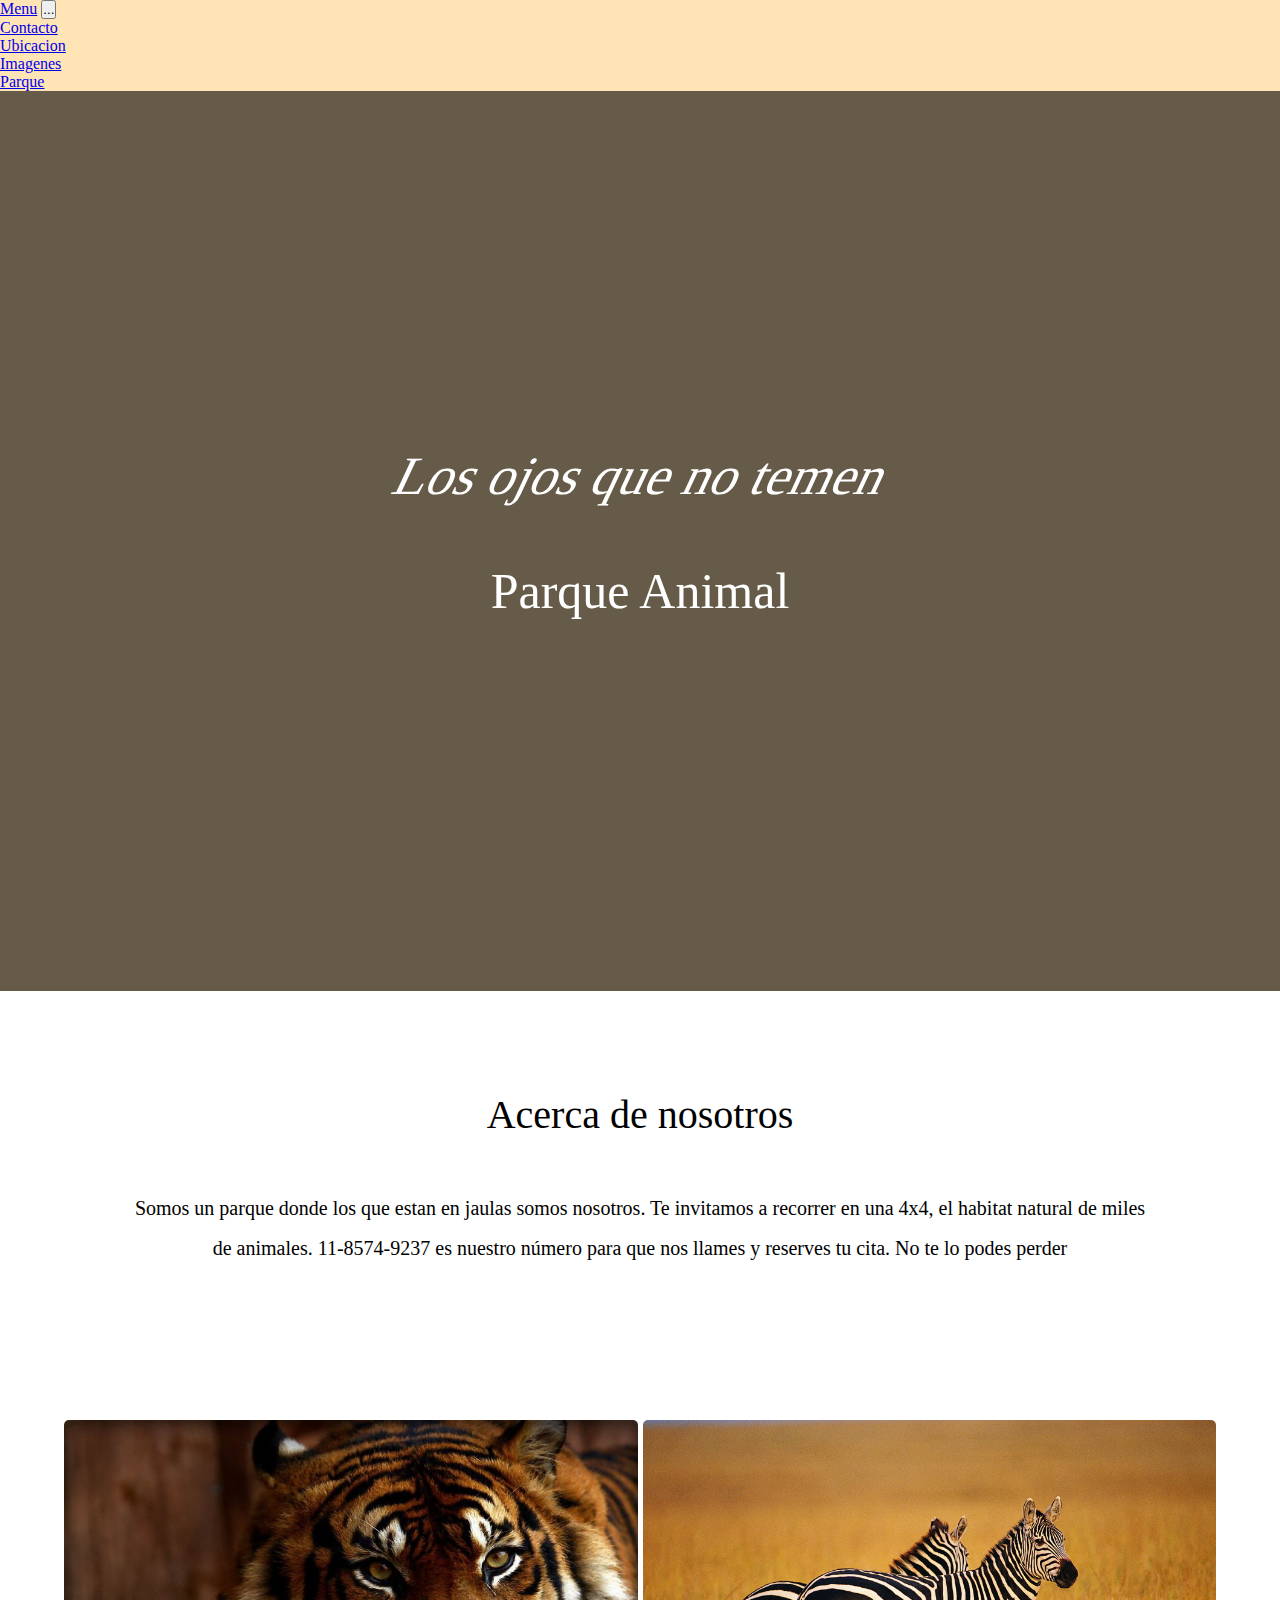
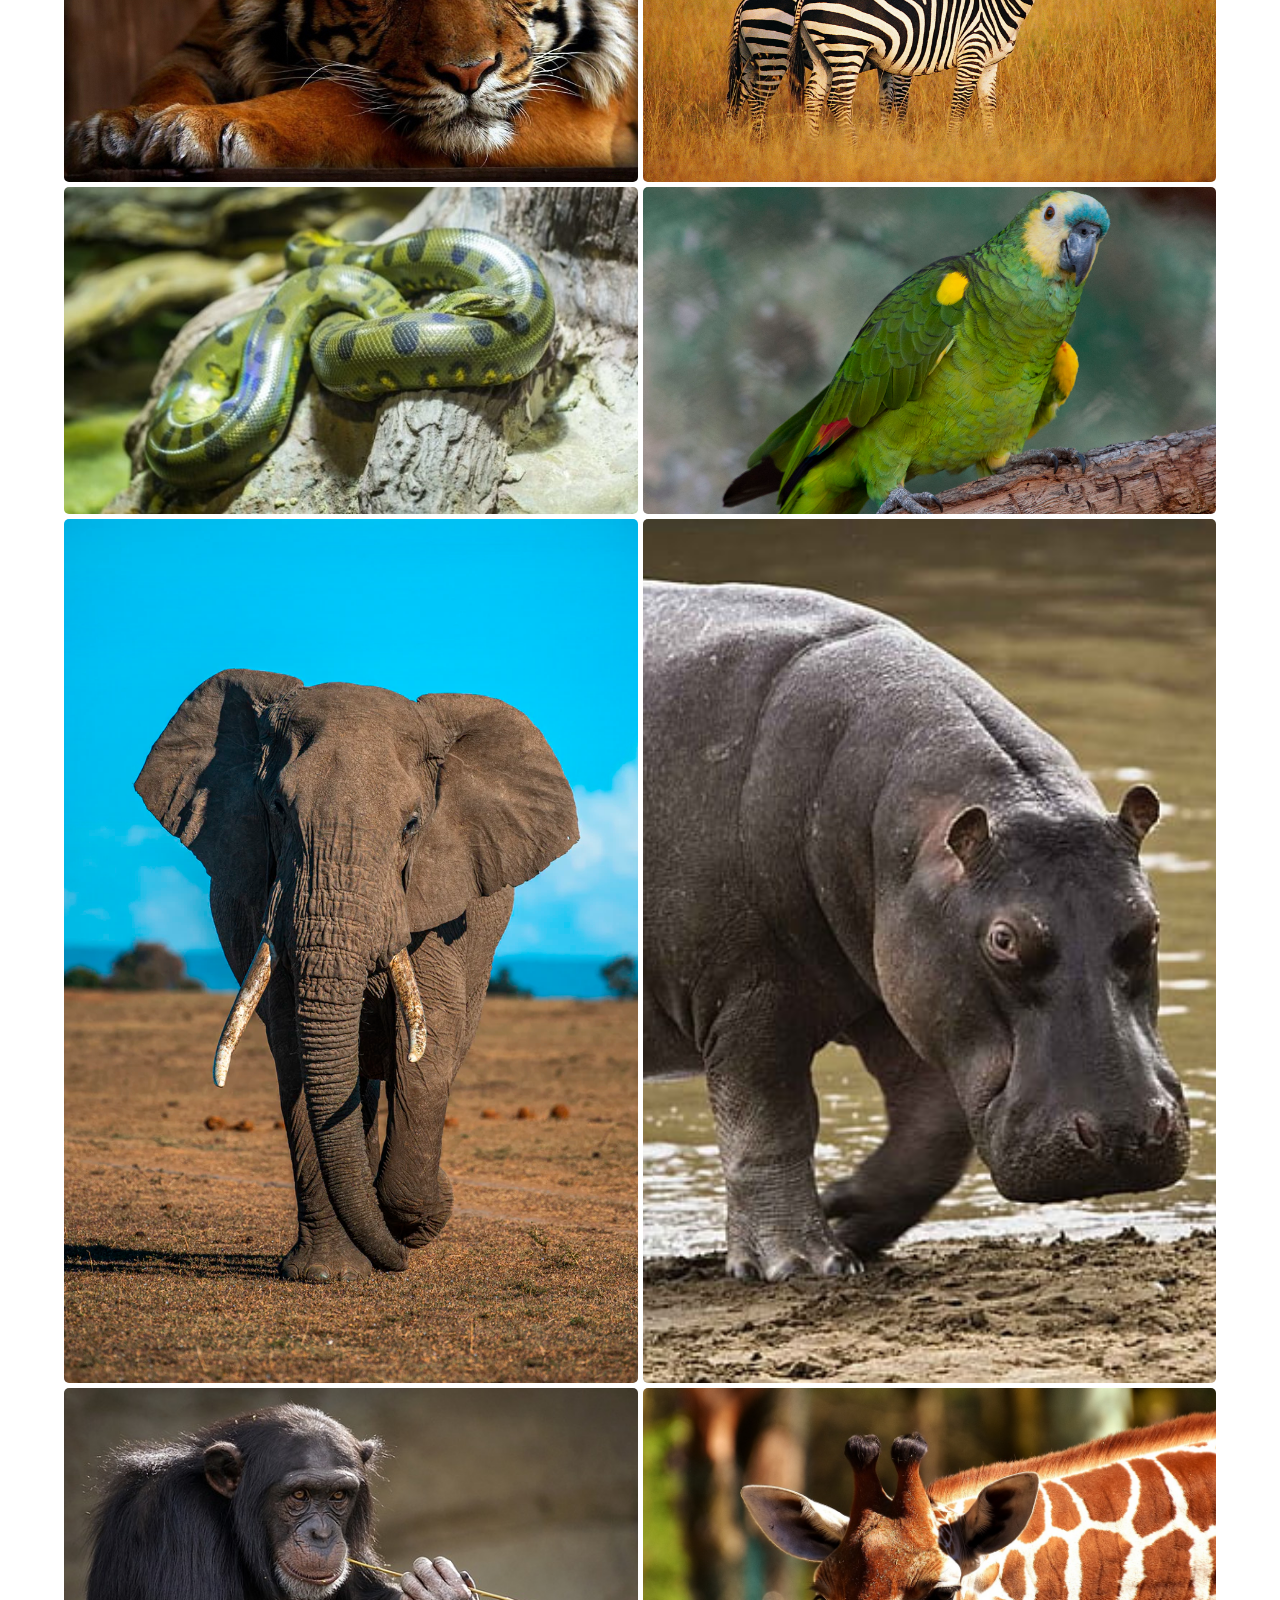
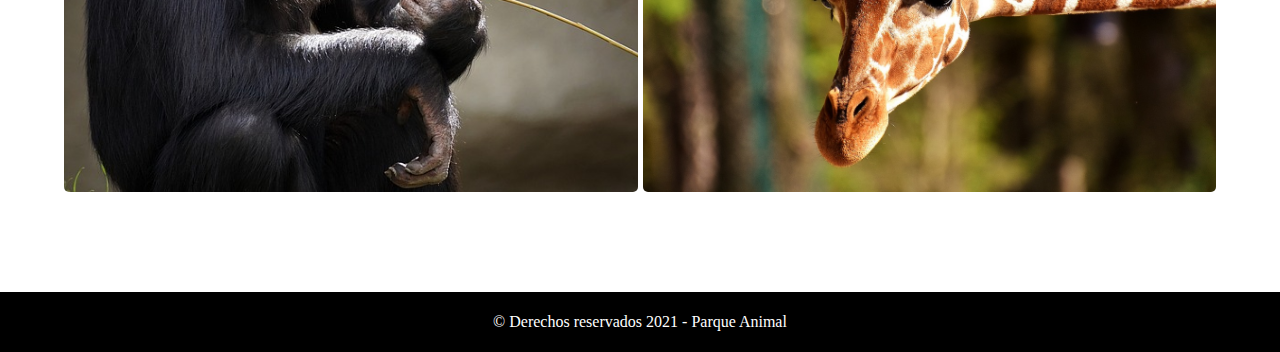
<file: index.html>
<!DOCTYPE html>
<html lang="en">
<head>
    <meta charset="UTF-8">
    <meta http-equiv="X-UA-Compatible" content="IE=edge">
    <meta name="viewport" content="width=device-width, initial-scale=1.0">
    <title>Parque Animal</title>
    <link rel="stylesheet" href="../css/estilos.css">
    <link rel="stylesheet" href="../css/table.css">
    <link rel="stylesheet" href="./sass/style.css">
    <link href="https://cdn.jsdelivr.net/npm/bootstrap@5.3.0-alpha1/dist/css/bootstrap.min.css" rel="stylesheet" integrity="sha384-GLhlTQ8iRABdZLl6O3oVMWSktQOp6b7In1Zl3/Jr59b6EGGoI1aFkw7cmDA6j6gD" crossorigin="anonymous">
  
  
</head>
   <body>
    <header>
    <nav class="navbar navbar bg-dark" data-bs-theme="dark">
        <div class="container-fluid">
          <a class="navbar-brand" href="#">Menu</a>
          <button class="navbar-toggler" type="botton" data-bs-toggle="collapse" data-bs-target="#navbarNav" aria-controls="navbarNav" aria-expanded="false" aria-label="Toggle navigation">
            <span class="navbar-toggler-icon">...</span>
          </button>
          <div class="collapse navbar-collapse" id="navbarNav">
            <ul class="navbar-nav">
              <li class="nav-item">
                <a class="nav-link active" aria-current="page" href="./PreEntrega2-Bello/contacto.html">Contacto</a>
              </li>
              <li class="nav-item">
                <a class="nav-link" href="./PreEntrega2-Bello/ubicacion.html">Ubicacion</a>
              </li>
              <li class="nav-item">
                <a class="nav-link" href="./PreEntrega2-Bello/img.html">Imagenes</a>
              </li>
              <li class="nav-item">
                <a class="nav-link" href="./PreEntrega2-Bello/parques.html">Parque</a>
              </li>
            </ul>
          </div>
        </div>
      </nav>



     <!-- imagen-->
     <figure class="imagen">
        <div class="welcome">
            <h4 class="frase" data-aos="fade-up-right">Los ojos que no temen</h4>
            <h2 class="logo"><a href="#">
                <i class="fa-regular fa-paw-claws"></i>
           Parque Animal
            </a></h2>
        </div>
     </figure>

    </header>

<main>
    <section class="aboutus">
        <div class="info">
            <h3>Acerca de nosotros</h3>
            <p>Somos un parque donde los que estan en jaulas somos nosotros. Te invitamos a recorrer en una 4x4, el habitat natural de miles de animales. 11-8574-9237 es nuestro número para que nos llames y reserves tu cita. No te lo podes perder</p>
            <hr>
        </div>
    </section>

    <!--galeria-->
    <section class="secciongaleria">
        <div class="contenidogaleria">
            <div class="img-card"><img src="./images/191160.jpg" alt="animal"></div>
            <div class="img-card"><img src="./images/420990.jpg" alt="animal"></div>
            <div class="img-card"><img src="./images/animales-de-la-selva-anaconda-e1562026552575.jpg" alt="animal"></div>
            <div class="img-card"><img src="./images/ANIMALES.jpg" alt="animal"></div>
            <div class="img-card"><img src="./images/d0e44f42e7b413b5ec220d7a342d77ef.png" alt="animal"></div>
            <div class="img-card"><img src="./images/HD-wallpaper-hippopotamus-nature-animals-other-entertainment.jpg" alt="animal"></div>
            <div class="img-card"><img src="./images/monkey-3703230_640.jpg" alt="animal"></div>
            <div class="img-card"><img src="./images/giraffe-2222908_1280.jpg" alt="animal"></div>
        </div>
    </section>
</main>

<!--footer-->
<footer>
    <div class="foot"><p>&copy; Derechos reservados 2021 - Parque Animal</p></div>
</footer>
    
<script src="https://cdn.jsdelivr.net/npm/bootstrap@5.3.0-alpha1/dist/js/bootstrap.bundle.min.js" integrity="sha384-w76AqPfDkMBDXo30jS1Sgez6pr3x5MlQ1ZAGC+nuZB+EYdgRZgiwxhTBTkF7CXvN" crossorigin="anonymous"></script>
</body>
</html>
</file>
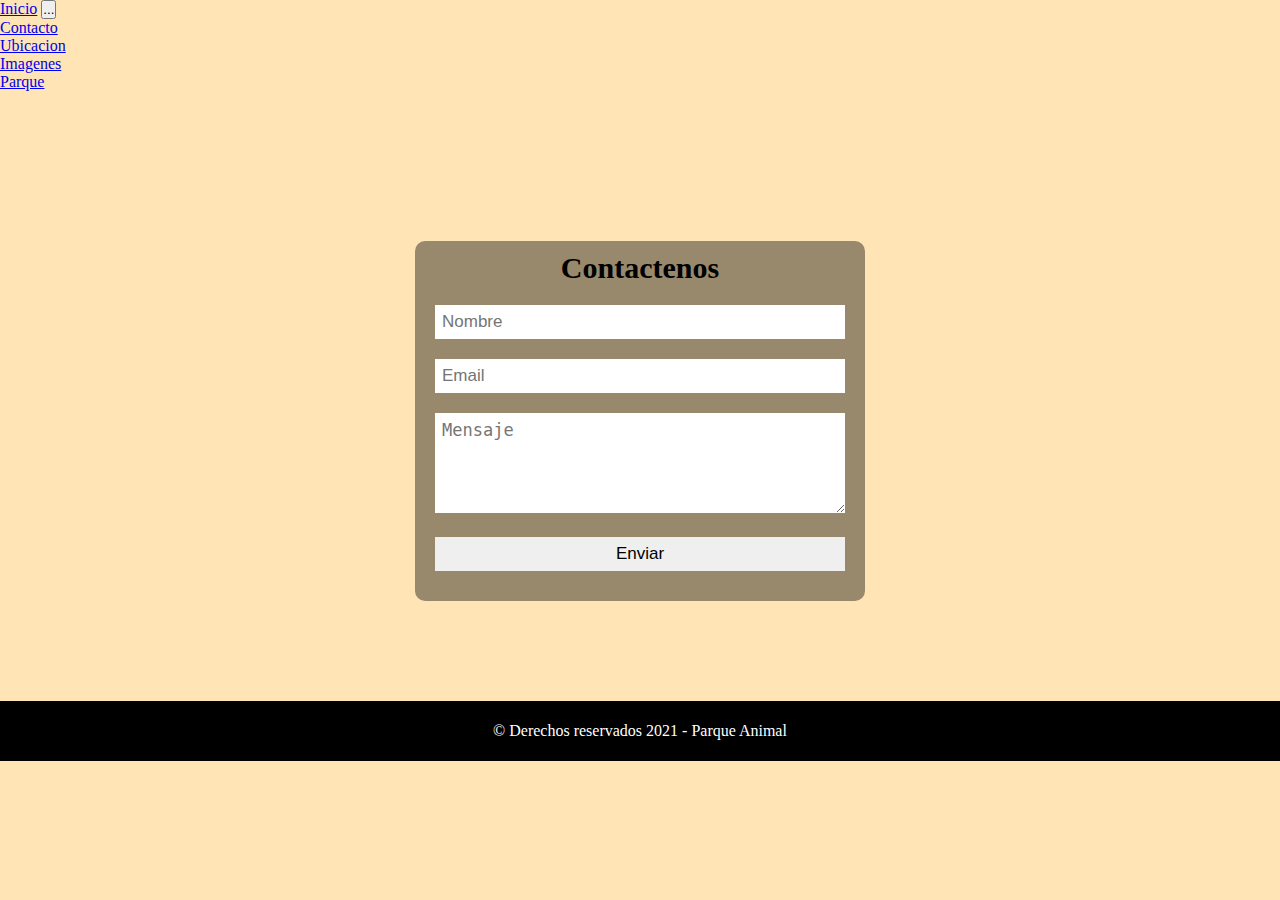
<file: PreEntrega2-Bello/contacto.html>
<!DOCTYPE html>
<html lang="en">
<head>
    <meta charset="UTF-8">
    <meta http-equiv="X-UA-Compatible" content="IE=edge">
    <meta name="viewport" content="width=device-width, initial-scale=1.0">
    <title>Contacto</title>
    <link rel="stylesheet" href="../css/estilos.css">
    <link rel="stylesheet" href="../css/table.css">
    <link rel="stylesheet" href="../sass/style.css">
    <link href="https://cdn.jsdelivr.net/npm/bootstrap@5.3.0-alpha1/dist/css/bootstrap.min.css" rel="stylesheet" integrity="sha384-GLhlTQ8iRABdZLl6O3oVMWSktQOp6b7In1Zl3/Jr59b6EGGoI1aFkw7cmDA6j6gD" crossorigin="anonymous">
  

</head>
<body class="menu_contacto">
    <nav class="navbar navbar bg-dark" data-bs-theme="dark">
        <div class="container-fluid">
          <a class="navbar-brand" href="../index.html">Inicio</a>
          <button class="navbar-toggler" type="button" data-bs-toggle="collapse" data-bs-target="#navbarNav" aria-controls="navbarNav" aria-expanded="false" aria-label="Toggle navigation">
            <span class="navbar-toggler-icon">...</span>
          </button>
          <div class="collapse navbar-collapse" id="navbarNav">
            <ul class="navbar-nav">
              <li class="nav-item">
                <a class="nav-link active" aria-current="page" href="./contacto.html">Contacto</a>
              </li>
              <li class="nav-item">
                <a class="nav-link" href="./ubicacion.html">Ubicacion</a>
              </li>
              <li class="nav-item">
                <a class="nav-link" href="./img.html">Imagenes</a>
              </li>
              <li class="nav-item">
                <a class="nav-link" href="./parques.html">Parque</a>
              </li>
            </ul>
          </div>
        </div>
      </nav>
    
    <form action="">
            <h2 class="form_tittle">Contactenos</h2>
            <input type="text" class="nombre" placeholder="Nombre">
            <input type="email" class="email" placeholder="Email">
            <textarea name="mensaje" placeholder="Mensaje"></textarea>

            <input type="button" value="Enviar" id="boton">
    </form>

    <footer>
        <div class="foot"><p>&copy; Derechos reservados 2021 - Parque Animal</p></div>
    </footer>

    <script src="https://cdn.jsdelivr.net/npm/bootstrap@5.3.0-alpha1/dist/js/bootstrap.bundle.min.js" integrity="sha384-w76AqPfDkMBDXo30jS1Sgez6pr3x5MlQ1ZAGC+nuZB+EYdgRZgiwxhTBTkF7CXvN" crossorigin="anonymous"></script>
</body>
</html>
</file>
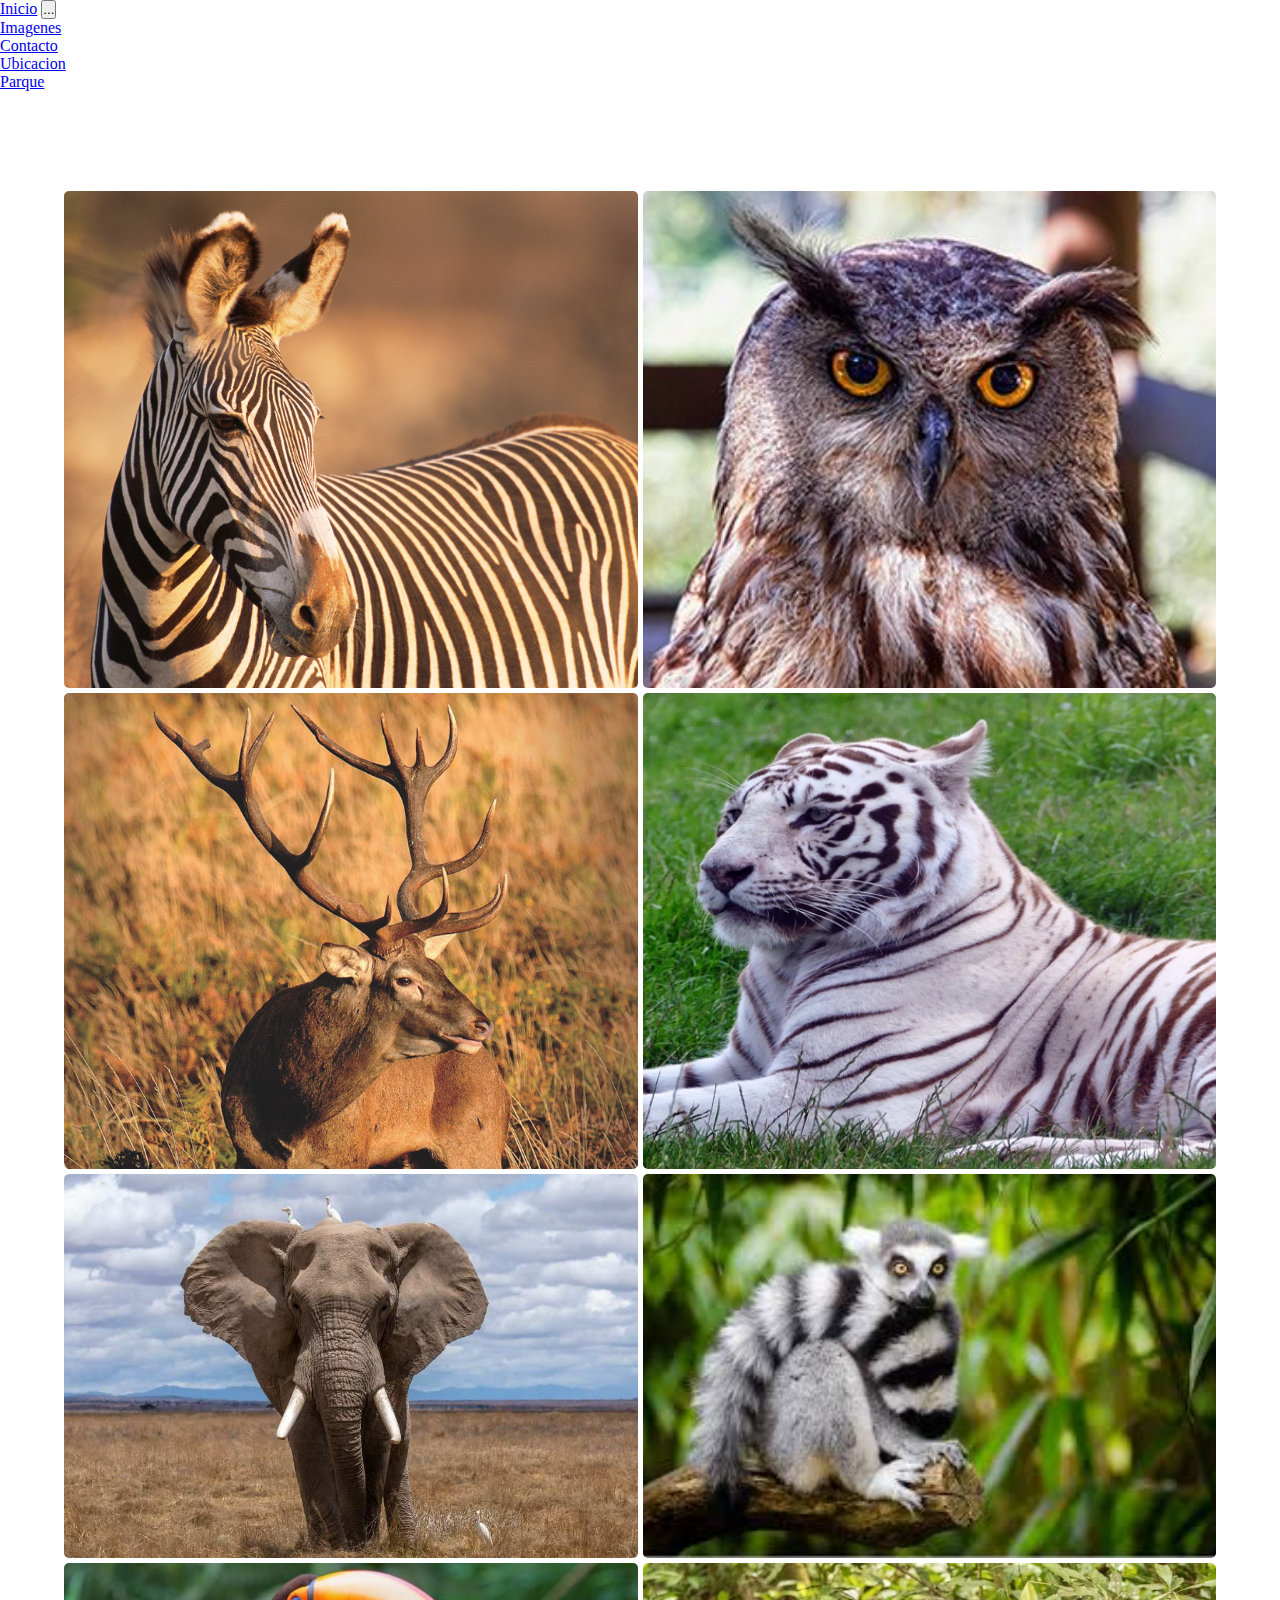
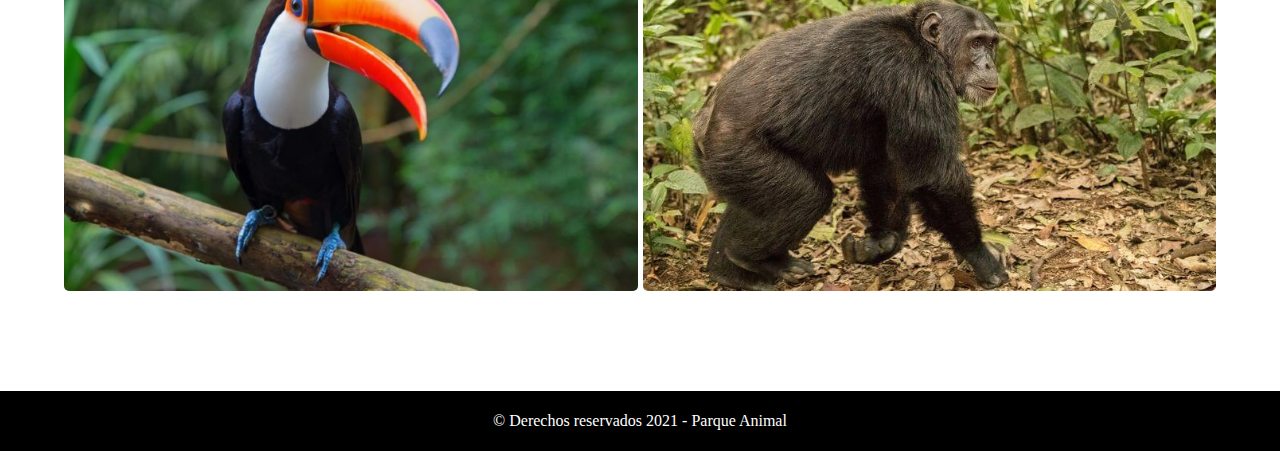
<file: PreEntrega2-Bello/img.html>
<!DOCTYPE html>
<html lang="en">
<head>
    <meta charset="UTF-8">
    <meta http-equiv="X-UA-Compatible" content="IE=edge">
    <meta name="viewport" content="width=device-width, initial-scale=1.0">
    <title>Imagenes</title>
    <link rel="stylesheet" href="../css/estilos.css">
    <link rel="stylesheet" href="../css/table.css">
    <link rel="stylesheet" href="../sass/style.css">
    <link href="https://cdn.jsdelivr.net/npm/bootstrap@5.3.0-alpha1/dist/css/bootstrap.min.css" rel="stylesheet" integrity="sha384-GLhlTQ8iRABdZLl6O3oVMWSktQOp6b7In1Zl3/Jr59b6EGGoI1aFkw7cmDA6j6gD" crossorigin="anonymous">
  
</head>
<body>
    <nav class="navbar navbar bg-dark" data-bs-theme="dark">
        <div class="container-fluid">
          <a class="navbar-brand" href="../index.html">Inicio</a>
          <button class="navbar-toggler" type="button" data-bs-toggle="collapse" data-bs-target="#navbarNav" aria-controls="navbarNav" aria-expanded="false" aria-label="Toggle navigation">
            <span class="navbar-toggler-icon">...</span>
          </button>
          <div class="collapse navbar-collapse" id="navbarNav">
            <ul class="navbar-nav">
              <li class="nav-item">
                <a class="nav-link active" aria-current="page" href="./img.html">Imagenes</a>
              </li>
              <li class="nav-item">
                <a class="nav-link" href="./contacto.html">Contacto</a>
              </li>
              <li class="nav-item">
                <a class="nav-link" href="./ubicacion.html">Ubicacion</a>
              </li>
              <li class="nav-item">
                <a class="nav-link" href="./parques.html">Parque</a>
              </li>
            </ul>
          </div>
        </div>
      </nav>

 <section class="secciongaleria">
    <div class="contenidogaleria">
        <div class="img-card"><img src="../images/4DXYARJIA5CDBN4BWQJPNRJP2Q.jpg" alt="animal"></div>
        <div class="img-card"><img src="../images/animales-del-bosque.jpg" alt="animal"></div>
        <div class="img-card"><img src="../images/ciervo-01.jpg" alt="animal"></div>
        <div class="img-card"><img src="../images/Animales-de-la-selva-Portada-ConceptoABC.jpg" alt="animal"></div>
        <div class="img-card"><img src="../images/animales-viven-selva.jpg" alt="animal"></div>
        <div class="img-card"><img src="../images/images.jpg" alt="animal"></div>
        <div class="img-card"><img src="../images/animales-de-la-selva-tucan-e1562026484508.jpg" alt="animal"></div>
        <div class="img-card"><img src="../images/chimpanzee.jpg" alt="animal"></div>
    </div>
</section>


 <footer>
    <div class="foot"><p>&copy; Derechos reservados 2021 - Parque Animal</p></div>
</footer>
    
<script src="https://cdn.jsdelivr.net/npm/bootstrap@5.3.0-alpha1/dist/js/bootstrap.bundle.min.js" integrity="sha384-w76AqPfDkMBDXo30jS1Sgez6pr3x5MlQ1ZAGC+nuZB+EYdgRZgiwxhTBTkF7CXvN" crossorigin="anonymous"></script>
</body>
</html>
</file>
<file: css/estilos.css>
*{
    margin: 0;
    padding: 0;
    box-sizing: border-box;
}


header{
     background-color: moccasin;
      font-family: 'Times New Roman', Times, serif;
       overflow-x: hidden; } 


/**imagen**/
.imagen{
    background: url(https://www.somosmamas.com.ar/wp-content/uploads/2022/04/animales-de-la-selva-peruana-jaguar.jpg);
    background-attachment: fixed;
    background-position: center;
    background-size: cover;
    background-color: rgba(0, 0, 0, 0.6);
    background-blend-mode: soft-light;

    position: relative;
    width: 100%;
    height: 100vh;
}

.imagen .welcome{
    width: 100%;
    height: 100vh;
    display: flex;
    justify-content: center;
    align-items: center;
    flex-direction: column;
    }

    .imagen .welcome h4{
        color: #fff;
        font-weight: 400;
        font-size: 60px;
        text-align: center;
    }

    .imagen .welcome > h2{ margin-top: 50px;}
    .imagen .welcome > h2 a{
        text-decoration: none;
        color: #fff;
        font-size: 50px;
        font-weight: 400;
    }
    h4{transform: scale(0.9) skew(-25deg) translate(2px,-1px);
        -webkit-transform: scale(0.9) skew(-25deg) translate(2px,-1px);
        -moz-transform: scale(0.9) skew(-25deg) translate(2px,-1px);

    }



/**sobre nosotros**/
.aboutus{width: 100%;}
.aboutus .info{ 
    width: 100%;
    margin-top: 100px;
}
.aboutus .info h3{
    text-align: center;
    font-size: 40px;
    font-weight: 400;
}
.aboutus .info p{
    width: 80%;
    margin: 50px auto;
    text-align: center;
    color: #000;
    font-size: 20px;
    line-height: 40px;
}
.aboutus .info hr{
    width: 90%;
    border: none;
    height: 2px;
    background: #fff;
    margin: auto;
}

/**galeria**/
.secciongaleria{
    width: 100%;
}
.contenidogaleria{
    width: 90%;
    margin: 30px auto;
    margin-top: 100px;
    display: grid;
    grid-template-columns: repeat(2, auto);
    grid-template-rows: repeat(1, auto);
    grid-gap: 5px;
}
.contenidogaleria .img-card{ 
    width: 100%;
    height: 100%;
} 
.contenidogaleria .img-card img{
    width: 100%;
    height: 100%;
    object-fit: cover;
    border-radius: 5px;
    cursor: pointer;
}

/**footer**/
footer{
    width: 100%;
    height: 60px;
    margin-top: 100px;
    background-color: #000;
}

footer .foot p{ 
    text-align: center;
    line-height: 60px;
    color: #fff;
}

.mapa{
    margin-top: 10%;
    margin-bottom: 50px;
    width: 100%;
    height: 45vh;
}

/**formmulario_contacto**/

.menu_contacto{
    background-color: moccasin;
    background-attachment: fixed;
    margin: 0;
}

form{
    width: 450px;
    margin: auto;
    background: rgba(0, 0, 0, 0.4);
    padding: 10px 20px;
    box-sizing: border-box;
    margin-top: 150px;
    border-radius: 10px;
}

h2{
    color: #000;
    text-align: center;
    margin: 0;
    font-size: 30px;
    margin-bottom: 20px;
}

input, textarea{
    width: 100%;
    margin-bottom: 20px;
    padding: 7px;
    box-sizing: border-box;
    font-size: 17px;
    border: none;
}

textarea{
    min-height: 100px;
    max-height: 200px;
    max-width: 100%;
}

.boton{
    background: #31384a;
    color: #fff;
    padding: 20px;
}

#boton:hover{
    cursor: pointer;
}

/**lugares**/

.texto{ 
    font-size: 50px;
    text-align: center;
    margin-top: 100px;
}

.lugares{
    font-size: 40px;
    text-align: center;
    margin-top: 100px;
    margin: 80px 50px;
}

@media screen and (max-width: 560px){
    
    .imagen .welcome{
        width: 80%;
        margin: auto;
    }
    
    .imagen .welcome h4{
        font-size: 30px;
        line-height: 45px;
    }
    
    .imagen .welcome h2 > a{
        font-size: 40px;
    }
    
    /**sobre nosotros**/
    .aboutus .info h3{
        font-size: 35px;
    }
    .aboutus .info p{
        font-size: 18px;
    }
    /**galeria**/
    .contenidogaleria{
        grid-template-columns: repeat(1, 1fr);
        grid-template-rows: repeat(12, 350px);
        grid-gap: 20px;
    }
    
        .imagen{ width: 100%;
        height: 100%;
        justify-content: center;}
    
        form{
            width: 100%;
        }
        }
</file>
<file: css/table.css>
@media screen and (max-width:760px){


/**imagen**/

.imagen .welcome{
    width: 80%;
    margin: auto;
}

.imagen .welcome h4{
    font-size: 30px;
    line-height: 45px;
}

.imagen .welcome h2 > a{
    font-size: 40px;
}

/**sobre nosotros**/
.aboutus .info h3{
    font-size: 35px;
}
.aboutus .info p{
    font-size: 18px;
}
/**galeria**/
.contenidogaleria{
    grid-template-columns: repeat(1, 1fr);
    grid-template-rows: repeat(12, 350px);
    grid-gap: 20px;
}
/**mapa**/
.mapa{
    font-size: 35px;
    width: 100%;
    margin: auto;
 }
}
</file>
<file: sass/style.css>
* {
  margin: 0;
  padding: 0;
  box-sizing: border-box;
}

header {
  background-color: moccasin;
  font-family: "Times New Roman", Times, serif;
  overflow-x: hidden;
}

.imagen {
  background: url(https://www.somosmamas.com.ar/wp-content/uploads/2022/04/animales-de-la-selva-peruana-jaguar.jpg);
  background-attachment: fixed;
  background-position: center;
  background-size: cover;
  background-color: rgba(0, 0, 0, 0.6);
  background-blend-mode: soft-light;
  position: relative;
  width: 100%;
  height: 100vh;
}
.imagen .welcome {
  width: 100%;
  height: 100vh;
  display: flex;
  justify-content: center;
  align-items: center;
  flex-direction: column;
}
.imagen .welcome h4 {
  color: #fff;
  font-weight: 400;
  font-size: 60px;
  text-align: center;
  transform: scale(0.9) skew(-25deg) translate(2px, -1px);
  -webkit-transform: scale(0.9) skew(-25deg) translate(2px, -1px);
  -moz-transform: scale(0.9) skew(-25deg) translate(2px, -1px);
}
.imagen .welcome h2 {
  margin-top: 50px;
}
.imagen .welcome h2 a {
  text-decoration: none;
  color: #fff;
  font-size: 50px;
  font-weight: 400;
}

.aboutus {
  width: 100%;
}
.aboutus .info {
  width: 100%;
  margin-top: 100px;
}
.aboutus .info h3 {
  text-align: center;
  font-size: 40px;
  font-weight: 400;
}
.aboutus .info p {
  width: 80%;
  margin: 50px auto;
  text-align: center;
  color: #000;
  font-size: 20px;
  line-height: 40px;
}
.aboutus .info hr {
  width: 90%;
  border: none;
  height: 2px;
  background: #fff;
  margin: auto;
}

.secciongaleria {
  width: 100%;
}

.contenidogaleria {
  width: 90%;
  margin: 30px auto;
  margin-top: 100px;
  display: grid;
  grid-template-columns: repeat(2, auto);
  grid-template-rows: repeat(1, auto);
  grid-gap: 5px;
}
.contenidogaleria .img-card {
  width: 100%;
  height: 100%;
}
.contenidogaleria .img-card img {
  width: 100%;
  height: 100%;
  -o-object-fit: cover;
     object-fit: cover;
  border-radius: 5px;
  cursor: pointer;
}

footer {
  width: 100%;
  height: 60px;
  margin-top: 100px;
  background-color: #000;
}
footer .foot p {
  text-align: center;
  line-height: 60px;
  color: #fff;
}

.menu_contacto {
  background-color: moccasin;
  background-attachment: fixed;
  margin: 0;
}
.menu_contacto form {
  width: 450px;
  margin: auto;
  background: rgba(0, 0, 0, 0.4);
  padding: 10px 20px;
  box-sizing: border-box;
  margin-top: 150px;
  border-radius: 10px;
}
.menu_contacto form h2 {
  color: #000;
  text-align: center;
  margin: 0;
  font-size: 30px;
  margin-bottom: 20px;
}
.menu_contacto form input, .menu_contacto form textarea {
  width: 100%;
  margin-bottom: 20px;
  padding: 7px;
  box-sizing: border-box;
  font-size: 17px;
  border: none;
}
.menu_contacto form textarea {
  min-height: 100px;
  max-height: 200px;
  max-width: 100%;
}
.menu_contacto form .boton {
  background: #31384a;
  color: #fff;
  padding: 20px;
}
.menu_contacto form #boton:hover {
  cursor: pointer;
}

.texto {
  font-size: 50px;
  text-align: center;
  margin-top: 100px;
}

.lugares {
  font-size: 40px;
  text-align: center;
  margin-top: 100px;
  margin: 80px 50px;
}/*# sourceMappingURL=style.css.map */
</file>
